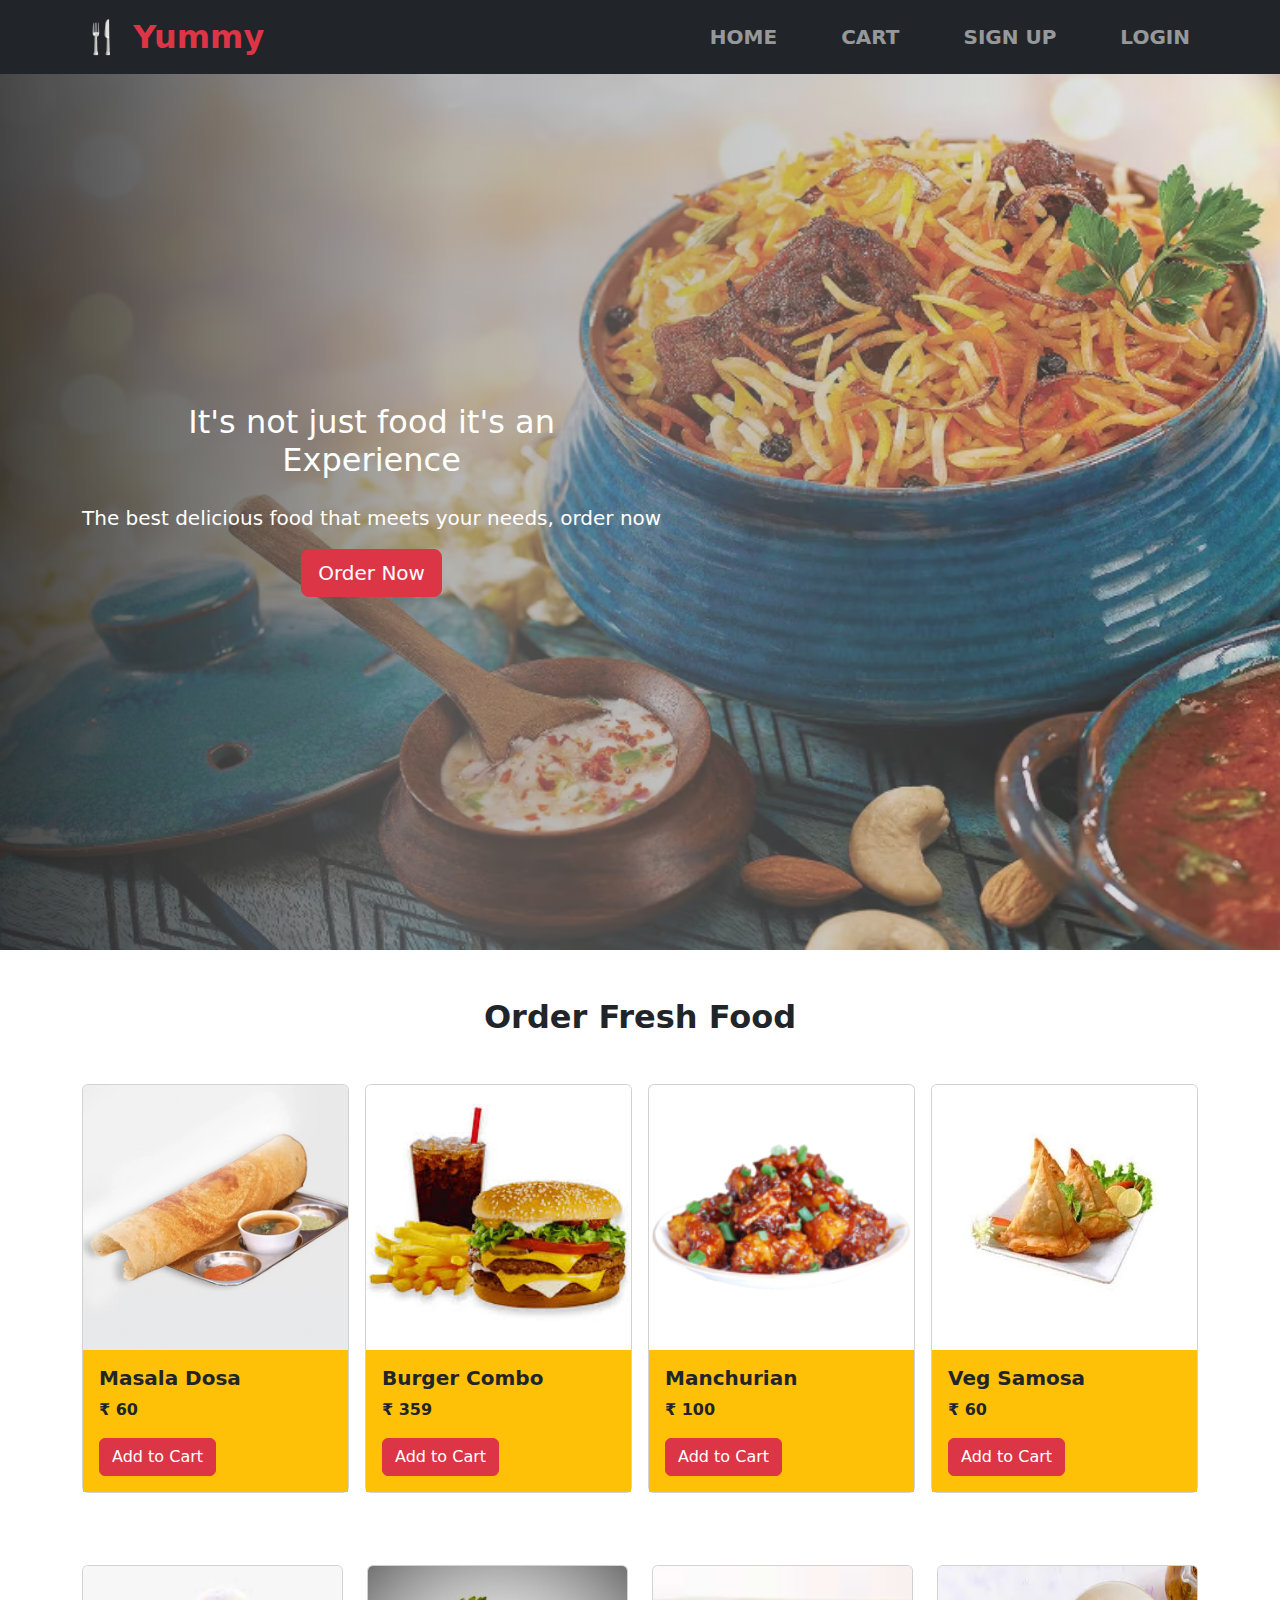
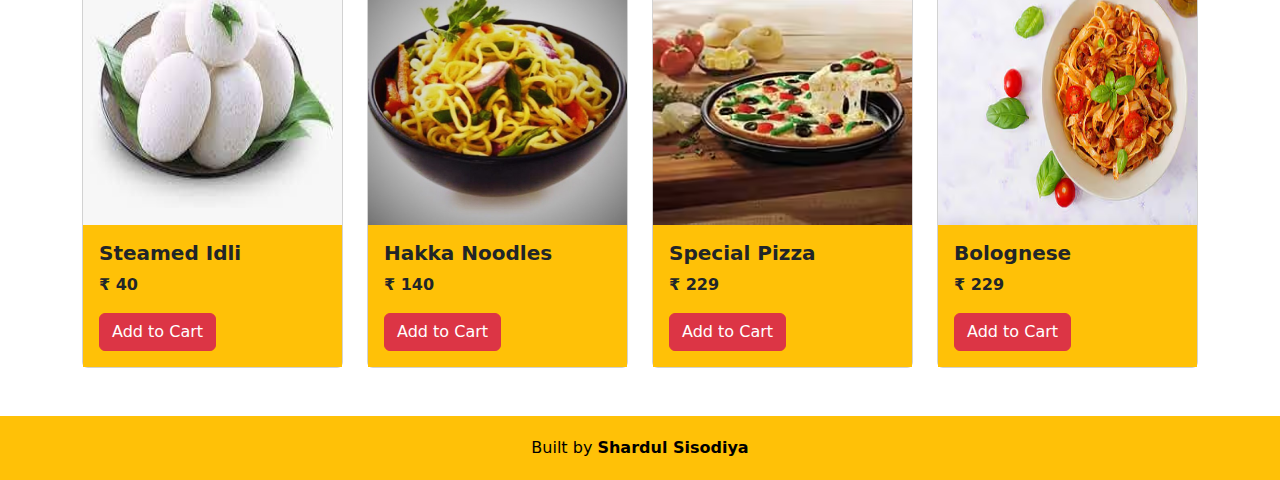
<file: index.html>
<!DOCTYPE html>
<html lang="en">
<head>
    <meta charset="UTF-8">
    <meta name="viewport" content="width=device-width, initial-scale=1.0">
    <title>Yummy Restauants</title>
    <link href="https://cdnjs.cloudflare.com/ajax/libs/bootstrap/5.3.2/css/bootstrap.min.css" rel="stylesheet">
    <link href="style.css" rel="stylesheet" />
</head>
<body>
    <!-- Navbar -->
    <header class=" text-white w-100 z-2">
        <nav class="navbar navbar-expand-lg bg-dark fixed-top" data-bs-theme="dark">
            <div class="container">
                <a class="navbar-brand fs-2 text-danger" href="index.html">
                    <strong>🍴 Yummy</strong>
                </a>
                <button class="navbar-toggler" type="button" data-bs-toggle="collapse" data-bs-target="#navbarNav">
                    <span class="navbar-toggler-icon"></span>
                </button>
                <div class="collapse navbar-collapse justify-content-end" id="navbarNav">
                    <ul class="navbar-nav text-uppercase fw-bold fs-5 gap-5">
                        <li class="nav-item">
                            <a class="nav-link" href="index.html">Home</a>
                        </li>
                        <li class="nav-item">
                            <a class="nav-link" href="#about">Cart</a>
                        </li>
                        <li class="nav-item">
                            <a class="nav-link" href="signup.html">Sign Up</a>
                        </li>
                        <li class="nav-item">
                            <a class="nav-link" href="#contact">Login</a>
                        </li>
                    </ul>
                </div>
            </div>
        </nav>
    </header>

    <main>
        <!-- Hero Section with Company Description -->
        <section class="hero-section d-flex justify-content-center" id="about">
            <div class="hero-overlay"></div>
            <div class="container position-relative d-flex flex-column justify-content-center align-items-start">
                <div class="w-33 text-center">
                    <h1 class="fs-2 mb-4">It's not just food it's an <br> Experience</h1>
                    <p class="lead">
                        The best delicious food that meets your needs, order now
                    </p>
                    <button class="btn btn-danger btn-lg">Order Now</button>
                </div>
            </div>
        </section>

        <!-- Products Section -->
        <section class="py-5" id="products">
            <div class="container">
                <h2 class="text-center fw-bold mb-5">Order Fresh Food</h2>
                <div class="row g-3">
                    <!-- Product Card 1 -->
                    <div class="col-md-3">
                        <div class="card product-card h-100">
                            <img src="menu_items/dosa.webp" class="card-img-top" alt="Masala Dosa">
                            <div class="card-body bg-warning">
                                <h5 class="card-title fw-bold">Masala Dosa</h5>
                                <p class="fw-bold">₹ 60</p>
                                <button class="btn btn-danger">Add to Cart</button>
                            </div>
                        </div>
                    </div>
                    
                    <!-- Product Card 2 -->
                    <div class="col-md-3">
                        <div class="card product-card h-100">
                            <img src="menu_items/burger-combo.jpeg" class="card-img-top" alt="Burger Combo">
                            <div class="card-body bg-warning">
                                <h5 class="card-title fw-bold">Burger Combo</h5>
                                <p class="fw-bold">₹ 359</p>
                                <button class="btn btn-danger">Add to Cart</button>
                            </div>
                        </div>
                    </div>
                    
                    <!-- Product Card 3 -->
                    <div class="col-md-3">
                        <div class="card product-card h-100">
                            <img src="menu_items/Chicken-Manchurian-1.png" class="card-img-top" alt="Manchurian">
                            <div class="card-body bg-warning">
                                <h5 class="card-title fw-bold"> Manchurian</h5>
                                <p class="fw-bold">₹ 100</p>
                                <button class="btn btn-danger">Add to Cart</button>
                            </div>
                        </div>
                    </div>

                    <div class="col-md-3">
                        <div class="card product-card h-100">
                            <img src="menu_items/samosa.webp" class="card-img-top" alt="Veg Samosa">
                            <div class="card-body bg-warning">
                                <h5 class="card-title fw-bold"> Veg Samosa</h5>
                                <p class="fw-bold">₹ 60</p>
                                <button class="btn btn-danger">Add to Cart</button>
                            </div>
                        </div>
                    </div>
                </div>
                <div class="row g-4 mt-5">
                    <div class="col-md-3">
                        <div class="card product-card h-100">
                            <img src="menu_items/idli.jpg" class="card-img-top" alt="Idli">
                            <div class="card-body bg-warning">
                                <h5 class="card-title fw-bold">Steamed Idli</h5>
                                <p class="fw-bold">₹ 40</p>
                                <button class="btn btn-danger">Add to Cart</button>
                            </div>
                        </div>
                    </div>
                    <div class="col-md-3">
                        <div class="card product-card h-100">
                            <img src="menu_items/maggi.jpeg" class="card-img-top" alt="Hakka Noodles">
                            <div class="card-body bg-warning">
                                <h5 class="card-title fw-bold">Hakka Noodles</h5>
                                <p class="fw-bold">₹ 140</p>
                                <button class="btn btn-danger">Add to Cart</button>
                            </div>
                        </div>
                    </div>
                    <div class="col-md-3">
                        <div class="card product-card h-100">
                            <img src="menu_items/pizza.avif" class="card-img-top " alt="Special Pizza">
                            <div class="card-body bg-warning">
                                <h5 class="card-title fw-bold"> Special Pizza</h5>
                                <p class="fw-bold">₹ 229</p>
                                <button class="btn btn-danger">Add to Cart</button>
                            </div>
                        </div>
                    </div>

                    <div class="col-md-3">
                        <div class="card product-card h-100">
                            <img src="menu_items/Solognese.avif" class="card-img-top" alt="Solognese">
                            <div class="card-body bg-warning">
                                <h5 class="card-title fw-bold"> Bolognese</h5>
                                <p class="fw-bold">₹ 229</p>
                                <button class="btn btn-danger">Add to Cart</button>
                            </div>
                        </div>
                    </div>
                </div>
            </div>
        </section>
    </main>

    <!-- Footer -->
    <footer class="text-center bg-warning">
        <div class="container">
            <p class="mb-0 text-black">Built by <strong>Shardul Sisodiya</strong></p>
        </div>
    </footer>

    <script src="https://cdnjs.cloudflare.com/ajax/libs/bootstrap/5.3.2/js/bootstrap.bundle.min.js"></script>
</body>
</html>
</file>
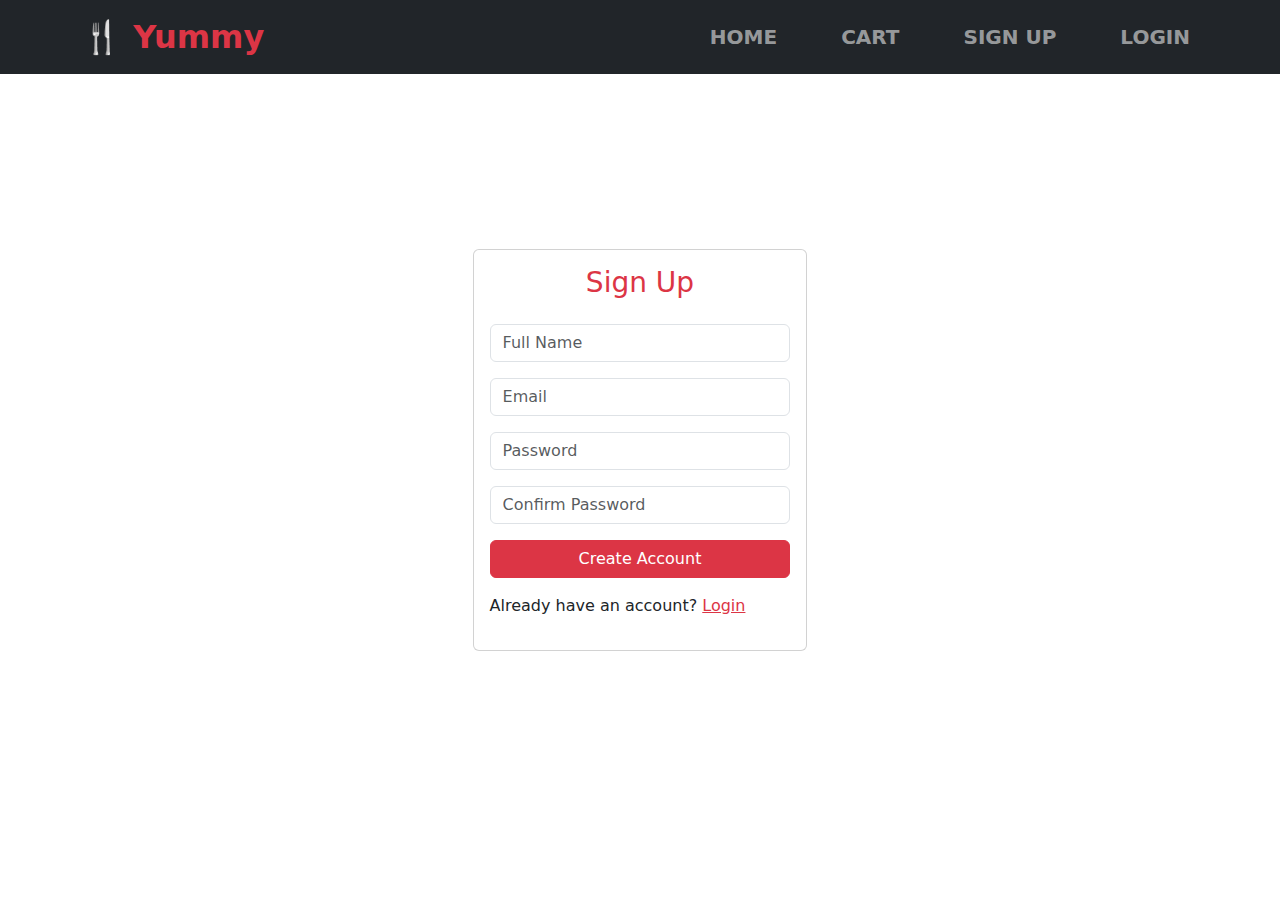
<file: signup.html>
<!DOCTYPE html>
<html lang="en">
<head>
    <meta charset="UTF-8">
    <meta name="viewport" content="width=device-width, initial-scale=1.0">
    <title>Login</title>
    <link href="https://cdnjs.cloudflare.com/ajax/libs/bootstrap/5.3.2/css/bootstrap.min.css" rel="stylesheet">
    <link href="style.css" rel="stylesheet" />
</head>
<body>
    <header class=" text-white w-100 z-2">
        <nav class="navbar navbar-expand-lg bg-dark fixed-top" data-bs-theme="dark">
            <div class="container">
                <a class="navbar-brand fs-2 text-danger" href="index.html">
                    <strong>🍴 Yummy</strong>
                </a>
                <button class="navbar-toggler" type="button" data-bs-toggle="collapse" data-bs-target="#navbarNav">
                    <span class="navbar-toggler-icon"></span>
                </button>
                <div class="collapse navbar-collapse justify-content-end" id="navbarNav">
                    <ul class="navbar-nav text-uppercase fw-bold fs-5 gap-5">
                        <li class="nav-item">
                            <a class="nav-link" href="index.html">Home</a>
                        </li>
                        <li class="nav-item">
                            <a class="nav-link" href="#about">Cart</a>
                        </li>
                        <li class="nav-item">
                            <a class="nav-link" href="signup.html">Sign Up</a>
                        </li>
                        <li class="nav-item">
                            <a class="nav-link" href="#contact">Login</a>
                        </li>
                    </ul>
                </div>
            </div>
        </nav>
    </header>
    
    <main>
        <div class="container d-flex justify-content-center card-container align-items-center">
            <div class="card signup-card">
                <div class="card-body d-flex gap-3 flex-column">
                    <h3 class="card-title text-center text-danger">Sign Up</h3>
                    <input class="form-control" type="text" placeholder="Full Name" />
                    <input class="form-control" type="email" placeholder="Email" />
                    <input class="form-control" type="password" placeholder="Password" />
                    <input class="form-control" type="password" placeholder="Confirm Password" />
                    <button class="btn btn-danger">Create Account</button>
                    <p>Already have an account? <a class="link-danger" href="/login">Login</a></p>
                </div>
            </div>
        </div>
    </main>

    <script src="https://cdnjs.cloudflare.com/ajax/libs/bootstrap/5.3.2/js/bootstrap.bundle.min.js"></script>
</body>
</html>
</file>
<file: style.css>
.hero-section {
    position: relative;
    background: url('menu_items/background.png') center/cover no-repeat;
    height: min(900px, 100vh);
    padding: 100px 0;
    color: white;
    margin-top: 50px;
}

.hero-overlay {
    position: absolute;
    top: 0;
    left: 0;
    width: 100%;
    height: 100%;
    /* background: rgba(0, 0, 0, 0.6); */
    background: rgb(46,46,46);
background: linear-gradient(90deg, rgba(46,46,46,0.8810318805256477) 0%, rgba(130,130,130,0.5897153539150035) 35%, rgba(172,172,172,0.20876297296262258) 100%);
}

.product-card {
    transition: transform 0.3s ease;
}

.product-card:hover {
    transform: translateY(-5px);
}

.card-img-top {
    height: 100%;
}

footer {
    background: #333;
    color: white;
    padding: 20px 0;
}


/* Sign Up Page Styles */

.card-container {
    min-height: 100vh;
}

.signup-card {
    width: max(30%, 250px);
}
</file>
